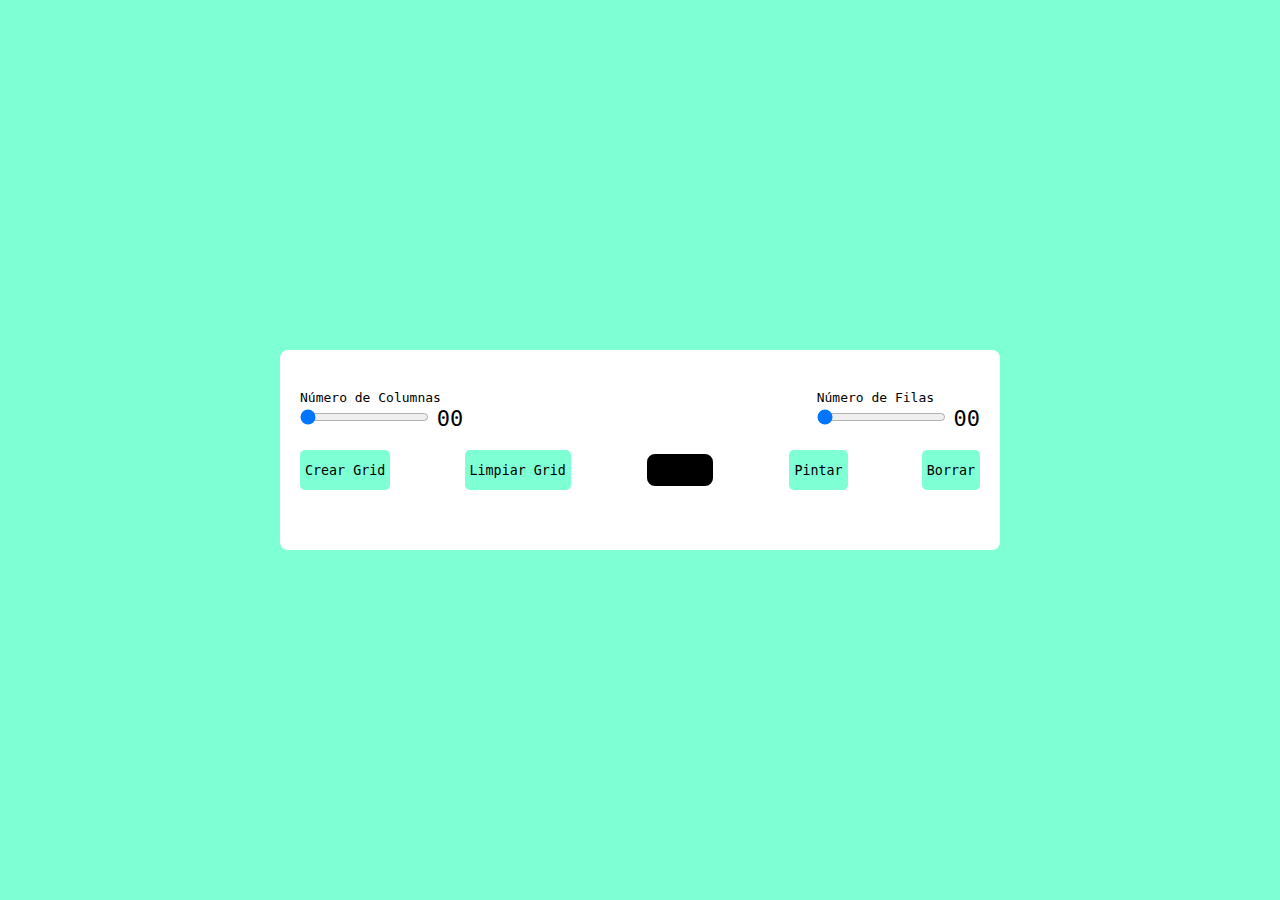
<file: #01-Generador-PixelArts/index.html>
<!DOCTYPE html>
<html lang="en">
<head>
    <meta charset="UTF-8">
    <meta http-equiv="X-UA-Compatible" content="IE=edge">
    <meta name="viewport" content="width=device-width, initial-scale=1.0">
    <link rel="stylesheet" href="style.css">
    <title>Generador - PixelArt</title>
</head>
<body>
    <div class="wrapper">
        <div class="options">
            <div class="opt-wrapper">
                <div class="slider">
                    <label for="width-range">Número de Columnas</label>
                    <input type="range" id="width-range" min="1" max="35">
                    <span id="width-value">00</span>
                </div>
                <div class="slider">
                    <label for="height-range">Número de Filas</label>
                    <input type="range" id="height-range" min="1" max="35">
                    <span id="height-value">00</span>
                </div>
            </div>

            <div class="opt-wrapper">
                <button id="submit-grid">Crear Grid</button>
                <button id="clear-grid">Limpiar Grid</button>
                <input type="color" id="color-input">
                <button id="paint-btn">Pintar</button>
                <button id="erase-btn">Borrar</button>
            </div>

        </div>
        <div class="container">

        </div>
    </div>
    <script src="index.js"></script>
</body>
</html>
</file>
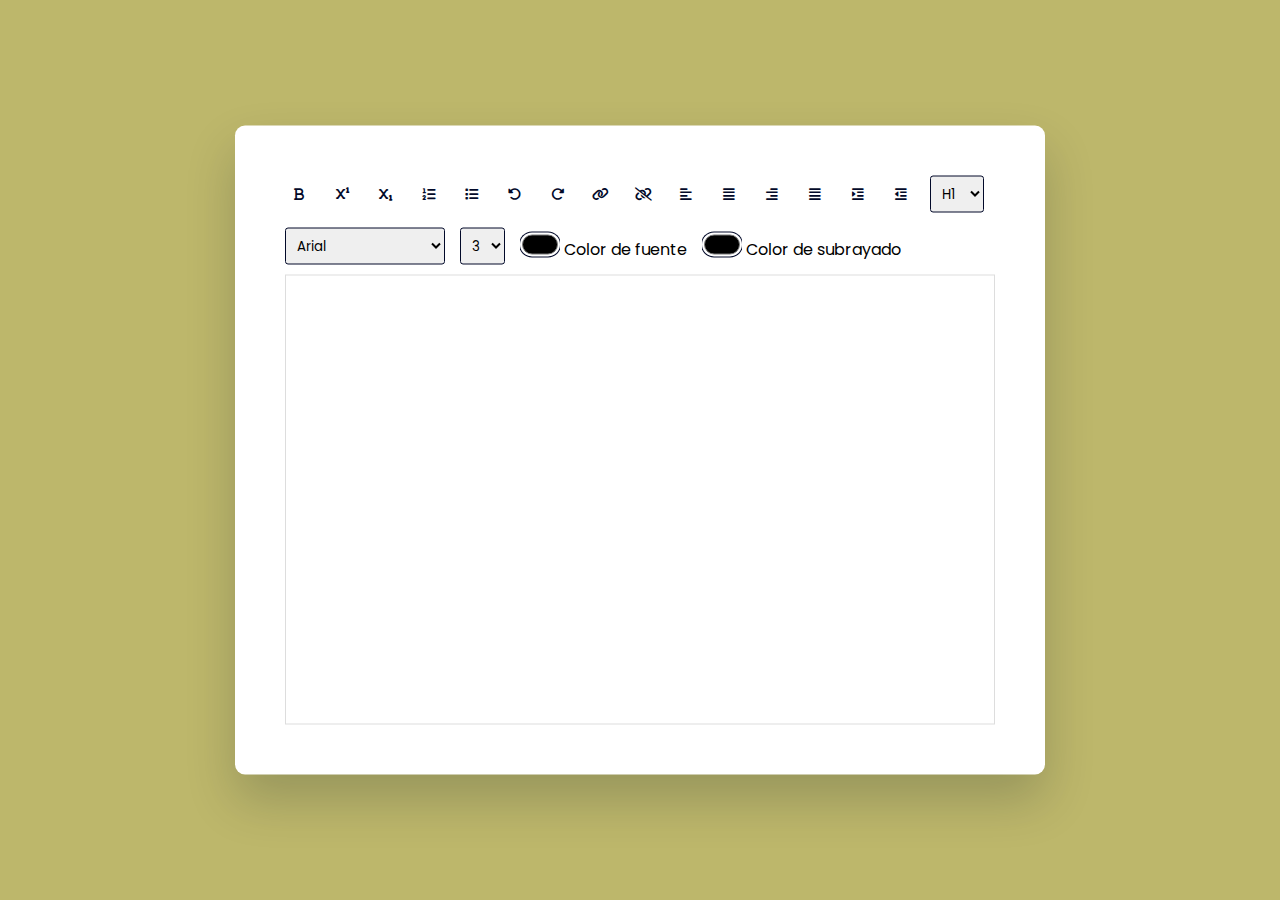
<file: #02-Editor-Texto/index.html>
<!DOCTYPE html>
<html lang="en">
<head>
    <meta charset="UTF-8">
    <meta http-equiv="X-UA-Compatible" content="IE=edge">
    <meta name="viewport" content="width=device-width, initial-scale=1.0">
    <link rel="stylesheet" href="https://cdnjs.cloudflare.com/ajax/libs/font-awesome/6.2.1/css/all.min.css">
    <link rel="stylesheet" href="style.css">
    <title>Editor Texto</title>
</head>
<body>

    <div class="container">

        <div class="options">
            <button id="bold" class="option-buttom format">
                <i class="fa-solid fa-bold"></i>
            </button>
            <button id="superscript" class="option-buttom script">
                <i class="fa-solid fa-superscript"></i>
            </button>
            <button id="subscript" class="option-buttom script">
                <i class="fa-solid fa-subscript"></i>
            </button>
            <button id="insertOrderedList" class="option-buttom">
                <i class="fa-solid fa-list-ol"></i>
            </button>
            <button id="insertUnorderedList" class="option-buttom">
                <i class="fa-solid fa-list"></i>
            </button>
            <button id="undo" class="option-buttom">
                <i class="fa-solid fa-rotate-left"></i>
            </button>
            <button id="redo" class="option-buttom">
                <i class="fa-solid fa-rotate-right"></i>
            </button>
            <button id="createLink" class="adv-option-button">
                <i class="fa fa-link"></i>
            </button>
            <button id="unlink" class="option-buttom">
                <i class="fa fa-unlink"></i>
            </button>
            <button id="justifyLeft" class="option-buttom align">
                <i class="fa-solid fa-align-left"></i>
            </button>
            <button id="justifyCenter" class="option-buttom align">
                <i class="fa-solid fa-align-justify"></i>
            </button>
            <button id="justifyRight" class="option-buttom align">
                <i class="fa-solid fa-align-right"></i>
            </button>
            <button id="justifyFull" class="option-buttom align">
                <i class="fa-solid fa-align-justify"></i>
            </button>
            <button id="indent" class="option-buttom spacing">
                <i class="fa-solid fa-indent"></i>
            </button>
            <button id="outdent" class="option-buttom spacing">
                <i class="fa-solid fa-outdent"></i>
            </button>

            <select id="formatBlock" class="adv-option-button">
                <option value="H1">H1</option>
                <option value="H2">H2</option>
                <option value="H3">H3</option>
                <option value="H4">H4</option>
                <option value="H5">H5</option>
            </select>
            <select id="fontName" class="adv-option-button"></select>
            <select id="fontSize" class="adv-option-button"></select>

            <div class="input-wrapper">
                <input type="color" id="fontColor" class="adv-option-button">
                <label for="fontColor">Color de fuente</label>
            </div>
            <div class="input-wrapper">
                <input type="color" id="backColor" class="adv-option-button">
                <label for="backColor">Color de subrayado</label>
            </div>
        </div>

        <div id="text-input" contenteditable="true">

        </div>
    </div>
    
    <script src="index.js"></script>
</body>
</html>
</file>
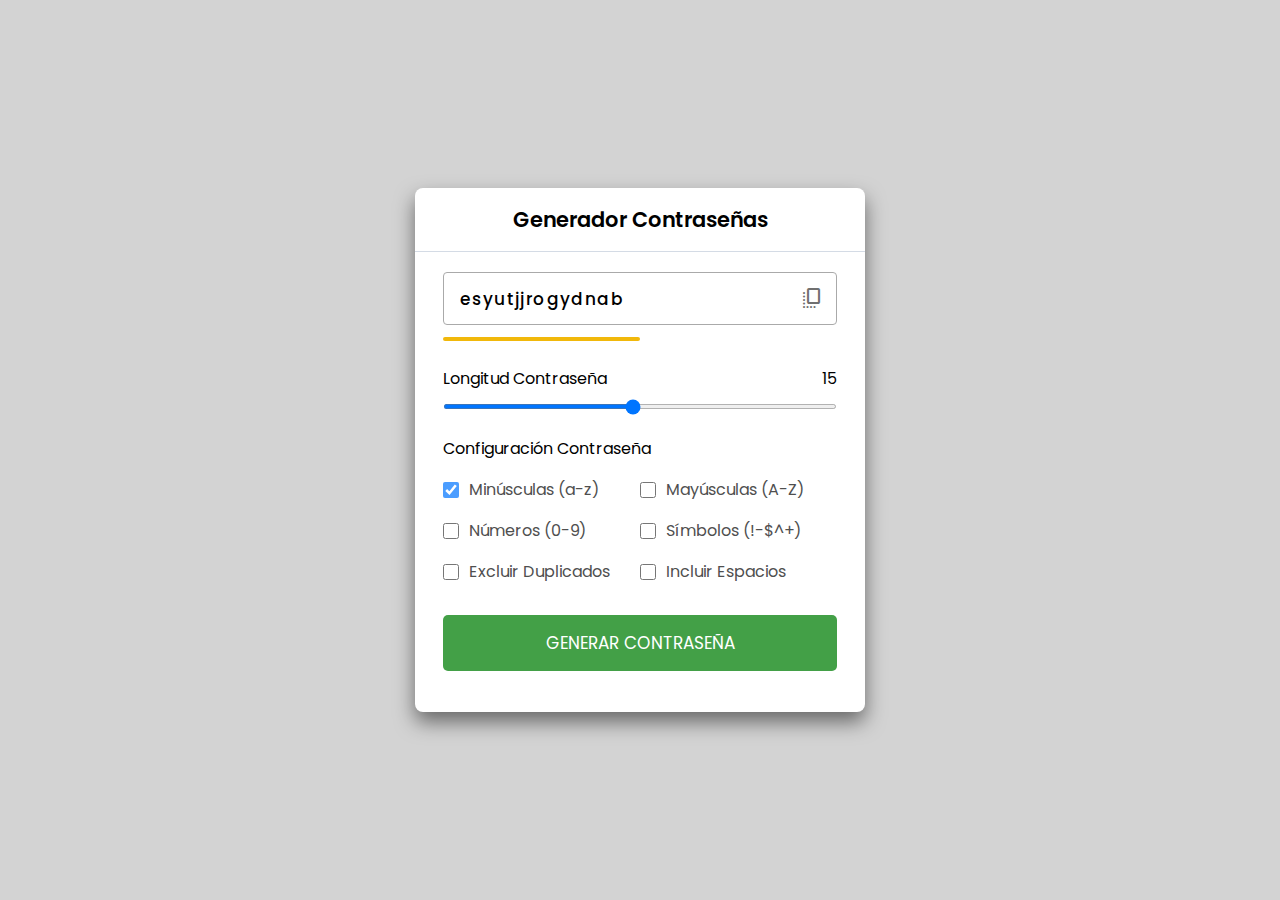
<file: #03-Generador-Contraseñas/index.html>
<!DOCTYPE html>
<html lang="en">
<head>
    <meta charset="UTF-8">
    <meta http-equiv="X-UA-Compatible" content="IE=edge">
    <meta name="viewport" content="width=device-width, initial-scale=1.0">
    <link rel="stylesheet" href="https://fonts.googleapis.com/css2?family=Material+Symbols+Rounded">
    <link rel="stylesheet" href="style.css">
    <title>Generador Contraseñas</title>
</head>
<body>
    
    <div class="container">
        <h2>Generador Contraseñas</h2>
        <div class="wrapper">
            <div class="input-box">
                <input type="text" disabled>
                <span class="material-symbols-rounded">copy_all</span>
            </div>
            <div class="pass-indicator"></div>
                <div class="pass-length">
                    <div class="details">
                        <label class="title">Longitud Contraseña</label>
                        <span></span>
                    </div>
                    <input type="range" min="1" max="30" value="15" step="1">
                </div>
                
                <div class="pass-settings">
                    <label class="title">Configuración Contraseña</label>
                    <ul class="options">
                        <li class="option">
                            <input type="checkbox" id="lowercase" checked>
                            <label for="lowercase">Minúsculas (a-z)</label>
                        </li>
                        <li class="option">
                            <input type="checkbox" id="uppercase">
                            <label for="uppercase">Mayúsculas (A-Z)</label>
                        </li>
                        <li class="option">
                            <input type="checkbox" id="numbers">
                            <label for="numbers">Números (0-9)</label>
                        </li>
                        <li class="option">
                            <input type="checkbox" id="symbols">
                            <label for="symbols">Símbolos (!-$^+)</label>
                        </li>
                        <li class="option">
                            <input type="checkbox" id="exc-duplicate">
                            <label for="exc-duplicate">Excluir Duplicados</label>
                        </li>
                        <li class="option">
                            <input type="checkbox" id="spaces">
                            <label for="spaces">Incluir Espacios</label>
                        </li>
                    </ul>
                </div>


            <button class="generate-btn">Generar Contraseña</button>
        </div>
    </div>

    <script src="index.js"></script>
</body>
</html>
</file>
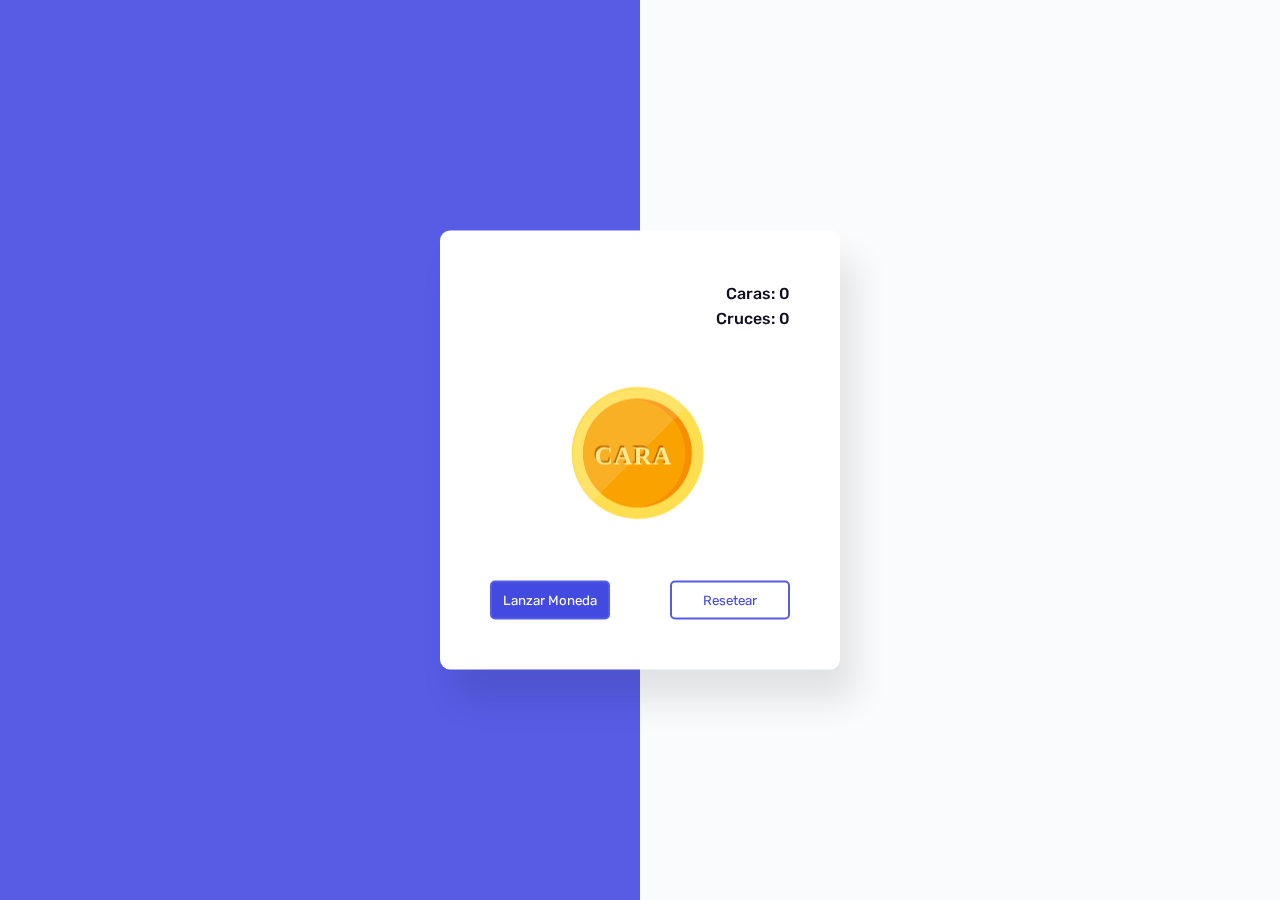
<file: #05-Coin-Flip/index.html>
<!DOCTYPE html>
<html lang="en">
<head>
    <meta charset="UTF-8">
    <meta http-equiv="X-UA-Compatible" content="IE=edge">
    <meta name="viewport" content="width=device-width, initial-scale=1.0">
    <link rel="stylesheet" href="styles.css">
    <title>Coin-Flip</title>
</head>
<body>

    <div class="container">
        <div class="stats">
            <p id="heads-count">Caras: 0</p>
            <p id="tails-count">Cruces: 0</p>
        </div>
        <div class="coin" id="coin">
            <div class="heads">
                <img src="heads.svg" alt="">
            </div>
            <div class="tails">
                <img src="tails.svg" alt="">
            </div>
        </div>
        <div class="buttons">
            <button id="flip-button">
                Lanzar Moneda
            </button>
            <button id="reset-button">
                Resetear
            </button>
        </div>
    </div>
    
    <script src="./scripts.js"></script>
</body>
</html>
</file>
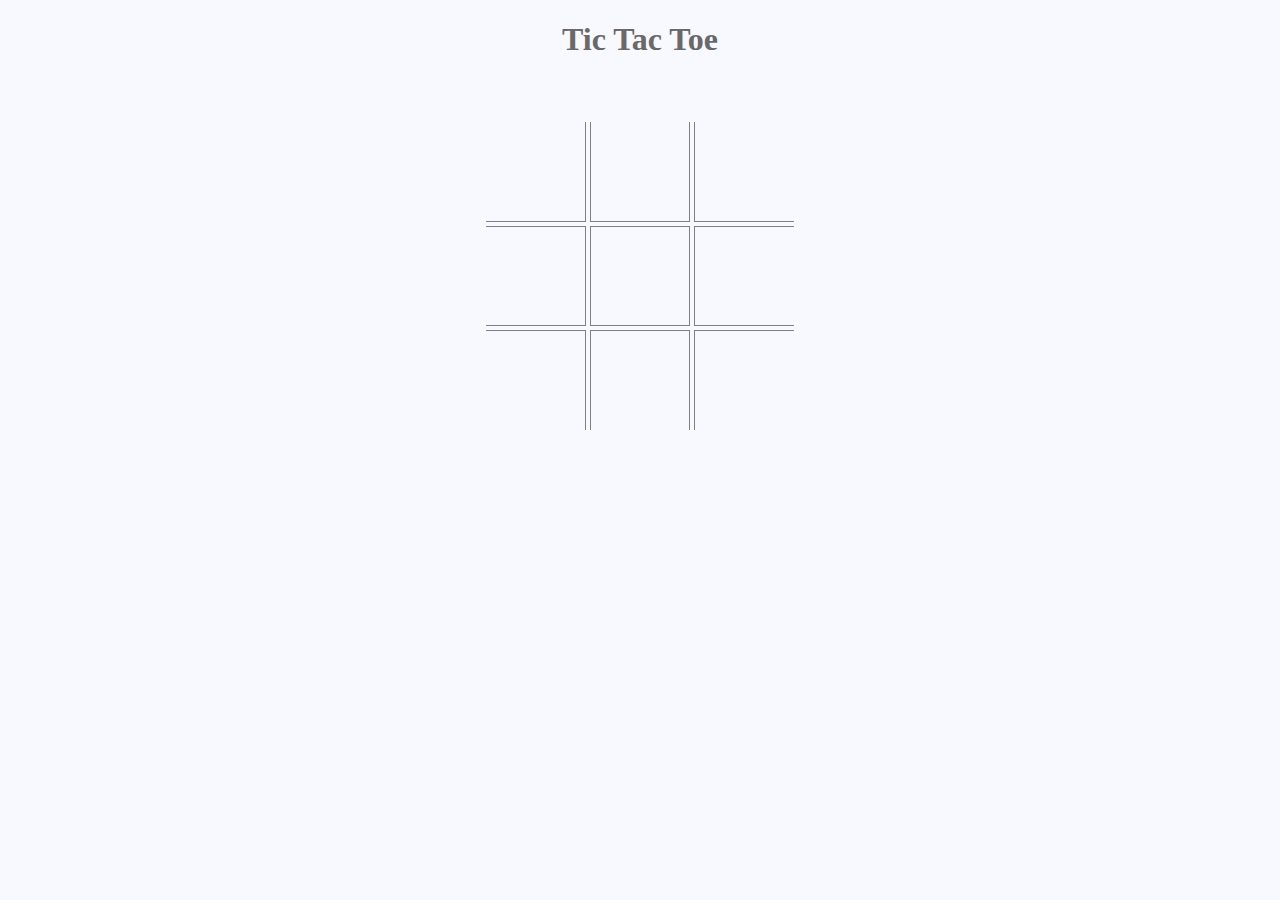
<file: #07-Tic-Tac-Toe/index.html>
<!DOCTYPE html>
<html lang="en">
<head>
    <meta charset="UTF-8">
    <meta http-equiv="X-UA-Compatible" content="IE=edge">
    <meta name="viewport" content="width=device-width, initial-scale=1.0">
    <link rel="stylesheet" href="styles.css">
    <title>Tic Tac Toe</title>
</head>
<body>
    <h1>Tic Tac Toe</h1>
    <div id="container">
        <div class="block">
            <div id="box1" class="box top left">
                <span data-player="none" onclick="play(this)">&nbsp;</span>
            </div>
            <div id="box2" class="box top">
                <span data-player="none" onclick="play(this)">&nbsp;</span>
            </div>
            <div id="box3" class="box top right">
                <span data-player="none" onclick="play(this)">&nbsp;</span>
            </div>
        </div>
        <div class="block">
            <div id="box4" class="box left">
                <span data-player="none" onclick="play(this)">&nbsp;</span>
            </div>
            <div id="box5" class="box">
                <span data-player="none" onclick="play(this)">&nbsp;</span>
            </div>
            <div id="box6" class="box right">
                <span data-player="none" onclick="play(this)">&nbsp;</span>
            </div>
        </div>
        <div class="block">
            <div id="box7" class="box bottom left">
                <span data-player="none" onclick="play(this)">&nbsp;</span>
            </div>
            <div id="box8" class="box bottom">
                <span data-player="none" onclick="play(this)">&nbsp;</span>
            </div>
            <div id="box9" class="box bottom right">
                <span data-player="none" onclick="play(this)">&nbsp;</span>
            </div>
        </div>
    </div>
    
    <script src="scripts.js"></script>
</body>
</html>
</file>
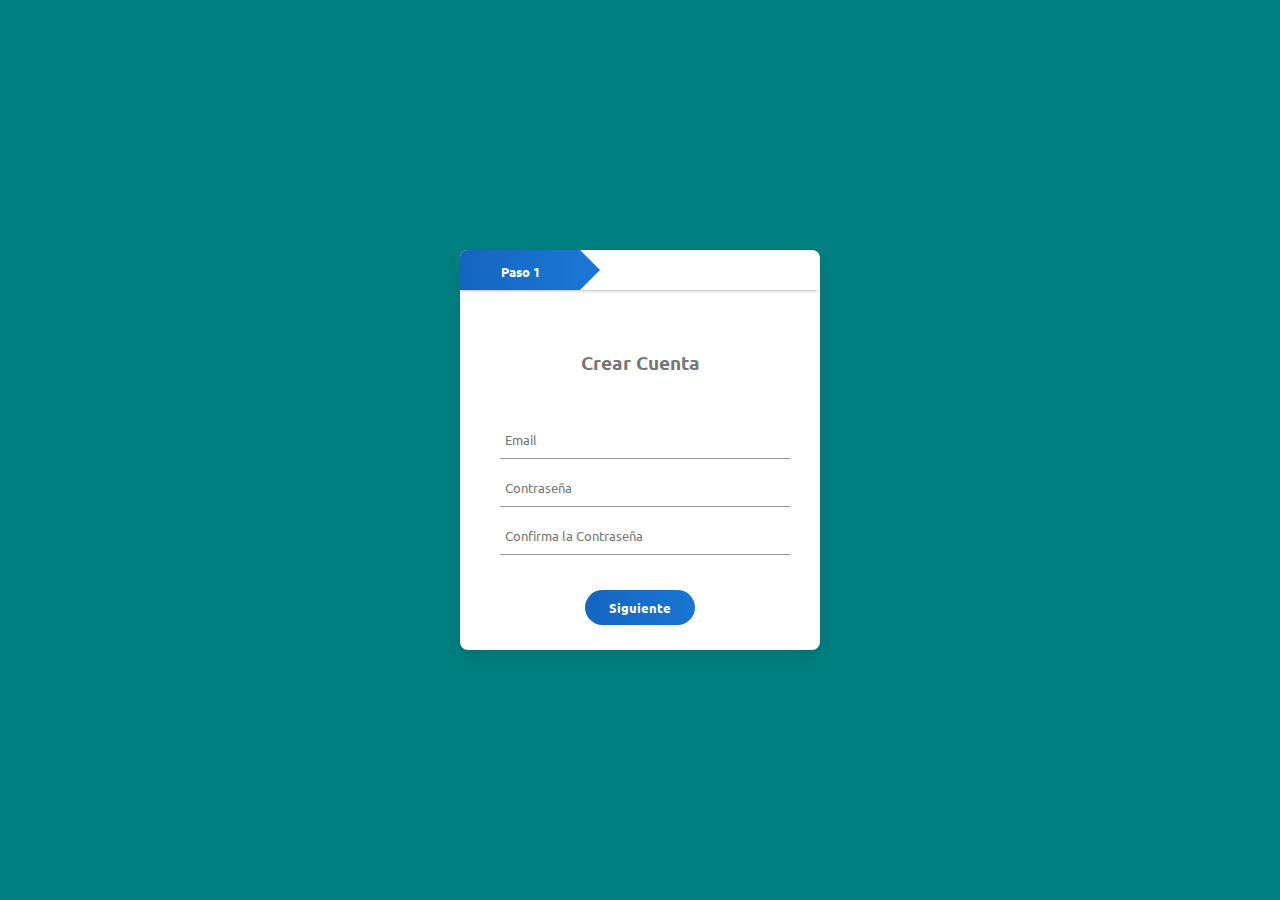
<file: #08-MultiStep-Form/index.html>
<!DOCTYPE html>
<html lang="en">
    <head>
        <meta charset="UTF-8" />
        <meta http-equiv="X-UA-Compatible" content="IE=edge" />
        <meta name="viewport" content="width=device-width, initial-scale=1.0" />
        <link rel="stylesheet" href="style.css" />
        <title>Formulario Multiple</title>
    </head>
    <body>
        <div class="container">
            <form id="form1">
                <h3>Crear Cuenta</h3>
                <input type="text" placeholder="Email" required />
                <input type="password" placeholder="Contraseña" required />
                <input
                    type="password"
                    placeholder="Confirma la Contraseña"
                    required
                />

                <div class="btn-box">
                    <button type="button" id="next1">Siguiente</button>
                </div>
            </form>
            <form id="form2">
                <h3>Links Sociales</h3>
                <input type="text" placeholder="Instagram" />
                <input type="text" placeholder="GitHub" />
                <input type="text" placeholder="Twitter" />

                <div class="btn-box">
                    <button type="button" id="back1">Volver</button>
                    <button type="button" id="next2">Siguiente</button>
                </div>
            </form>
            <form id="form3">
                <h3>Información Personal</h3>
                <input type="text" placeholder="Nombre" required />
                <input type="text" placeholder="Apellido" required />
                <input type="text" placeholder="Teléfono" />

                <div class="btn-box">
                    <button type="button" id="back2">Volver</button>
                    <button type="button" id="next2">Siguiente</button>
                </div>
            </form>

            <div class="step-row">
                <div id="progress"></div>
                <div class="step-col"><small>Paso 1</small></div>
                <div class="step-col"><small>Paso 2</small></div>
                <div class="step-col"><small>Paso 3</small></div>
            </div>
        </div>

        <script src="scripts.js"></script>
    </body>
</html>
</file>
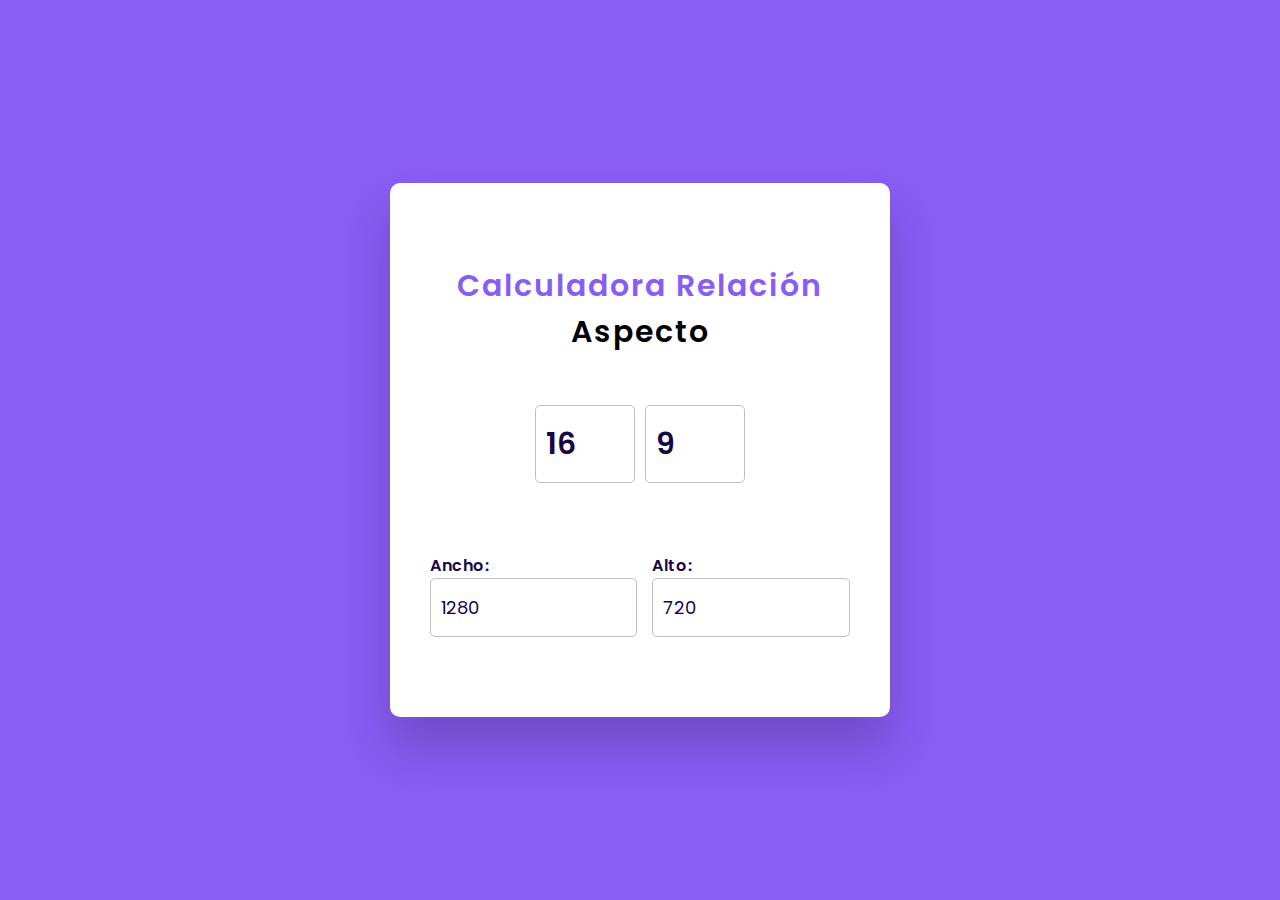
<file: #09-Calculadora-Relacion-Aspecto/index.html>
<!DOCTYPE html>
<html lang="en">
<head>
    <meta charset="UTF-8">
    <meta http-equiv="X-UA-Compatible" content="IE=edge">
    <meta name="viewport" content="width=device-width, initial-scale=1.0">
    <link rel="stylesheet" href="style.css">
    <title>Calculadora Relación Aspecto</title>
</head>
<body>
    <div class="container">
        <h2>
            <span>Calculadora Relación</span>
            Aspecto
        </h2>
        <div class="wrapper-1">
            <input type="number" id="ratio-width" value="16">
            <input type="number" id="ratio-height" value="9">
        </div>
        <div class="box">
            <div class="wrapper-2">
                <label for="width">Ancho:</label>
                <input type="number" id="width" value="1280">
            </div>
            <div class="wrapper-3">
                <label for="height">Alto:</label>
                <input type="number" id="height" value="720">
            </div>
        </div>
    </div>
    <script src="scripts.js"></script>
</body>
</html>
</file>
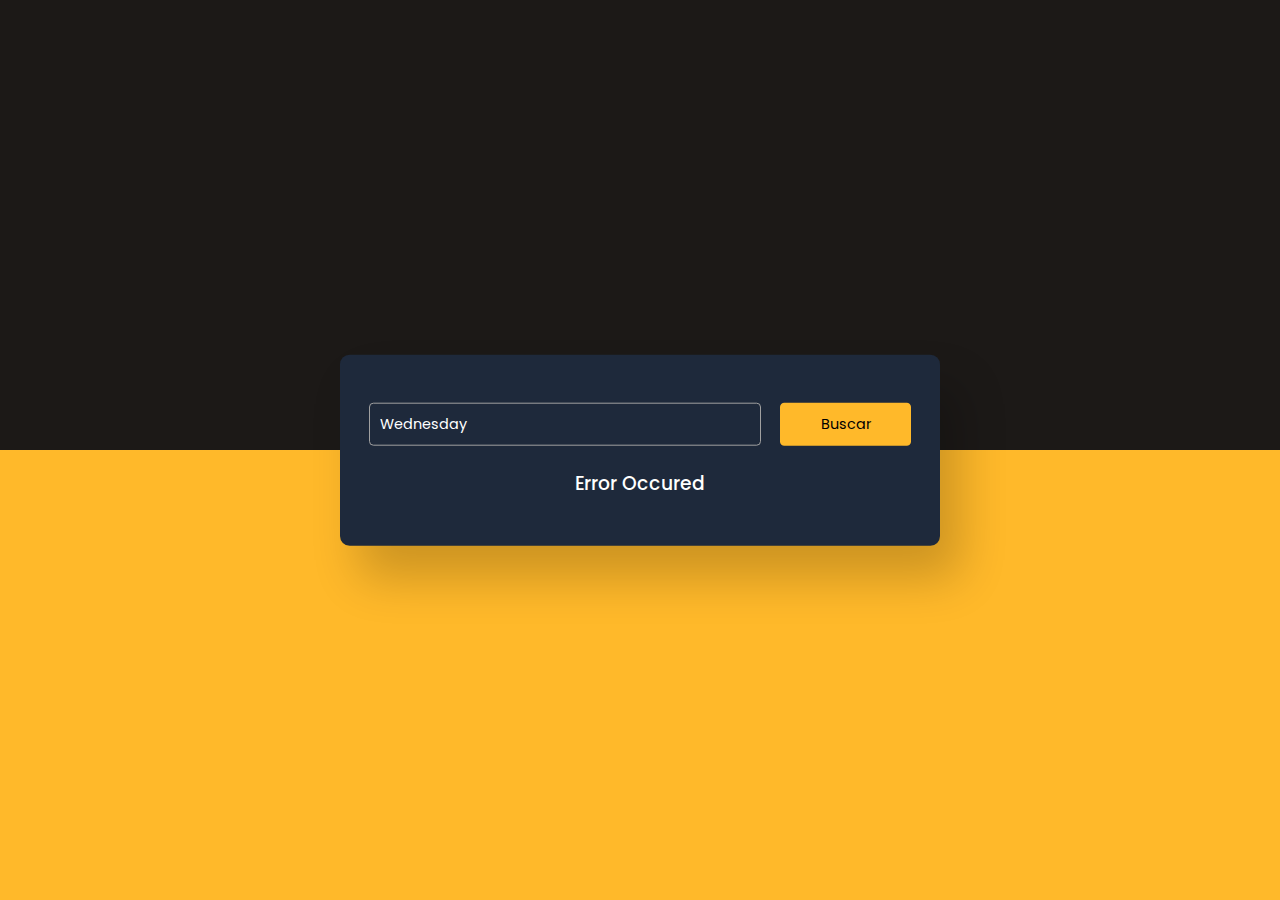
<file: #11-Guia-Peliculas/index.html>
<!DOCTYPE html>
<html lang="en">
<head>
    <meta charset="UTF-8">
    <meta http-equiv="X-UA-Compatible" content="IE=edge">
    <meta name="viewport" content="width=device-width, initial-scale=1.0">
    <link rel="stylesheet" href="style.css">
    <title>Guía Peliculas</title>
</head>
<body>
    <div class="container">
        <div class="search-container">
            <input type="text" id="movie-name" placeholder="Introduzca una película aquí..." value="Wednesday">
            <button id="search-btn">Buscar</button>
        </div>
        <div id="result"></div>
    </div>

    <script src="key.js"></script>
    <script src="scripts.js"></script>
</body>
</html>
</file>
<file: #01-Generador-PixelArts/style.css>
* {
    padding: 0;
    margin: 0;
    box-sizing: border-box;
    font-family: monospace;
}

body {
    background-color: aquamarine;
}

.wrapper {
    background-color: #fff;
    width: 80vmin;
    position: absolute;
    transform: translate(-50%, -50%);
    top: 50%;
    left: 50%;
    padding: 40px 20px;
    border-radius: 8px;
}

label {
    display: block;
}

span {
    position: relative;
    font-size: 22px;
    bottom: -1px;
}

.opt-wrapper {
    display: flex;
    justify-content: space-between;
    margin-bottom: 20px;
    gap: 10px;
}

button {
    background-color: aquamarine;
    border: none;
    border-radius: 5px;
    padding: 5px;
    
}

input[type="color"] {
    -webkit-appearance: none;
    -moz-appearance: none;
    appearance: none;
    background-color: transparent;
    width: 70px;
    height: 40px;
    border: none;
    cursor: pointer;
}

input[type="color"]::-webkit-color-swatch {
    border-radius: 8px;
    border: 4px solid black
}
input[type="color"]::-moz-color-swatch {
    border-radius: 8px;
    border: 4px solid black
}

.gridCol {
    height: 1em;
    width: 1em;
    border: 1px solid #ddd;
}

.gridRow {
    display: flex;
}

@media only screen and (max-width: 768px) {
    .gridCol {
        height: 0.8em;
        width: 0.8em;
    }
}
</file>
<file: #02-Editor-Texto/style.css>
@import url('https://fonts.googleapis.com/css2?family=Poppins:wght@300;400;500;600;700&display=swap');


* {
    padding: 0;
    margin: 0;
    box-sizing: border-box;
}

body {
    background-color: darkkhaki;
}

.container {
    background-color: #fff;
    width: 90vmin;
    padding: 50px;
    position: absolute;
    transform: translate(-50%, -50%);
    top: 50%;
    left: 50%;
    border-radius: 10px;
    box-shadow: 0 25px 50px rgba(7, 20, 35, 0.2 )
}

.options {
    display: flex;
    flex-wrap: wrap;
    align-items: center;
    gap: 15px;
}

button {
    width: 28px;
    height: 28px;
    display: grid;
    place-items: center;
    border-radius: 3px;
    border: none;
    background-color: #fff;
    outline: none;
    color: #020929;
    cursor: pointer;
}

select {
    padding: 7px;
    border: 1px solid #020929;
    border-radius: 3px;
    cursor: pointer;
}

.options label,
.options select {
    font-family: 'Poppins', sans-serif;
    
}

input[type="color"] {
    -webkit-appearance: none;
    -moz-appearance: none;
    appearance: none;
    background-color: transparent;
    width: 40px;
    height: 28px;
    border: none;
    cursor: pointer;
}

input[type="color"]::-webkit-color-swatch {
    border-radius: 15px;
    box-shadow: 0 0 0 2px #fff, 0 0 0 3px #020929;
}

input[type="color"]::-moz-color-swatch {
    border-radius: 15px;
    box-shadow: 0 0 0 2px #fff, 0 0 0 3px #020929;
}


#text-input {
    margin-top: 10px;
    border: 1px solid #ddd;
    padding: 20px;
    height: 50vh;
}

.active {
    background-color: #e0e9ff;
}
</file>
<file: #03-Generador-Contraseñas/style.css>
@import url('https://fonts.googleapis.com/css2?family=Poppins:wght@400;500;600&display=swap');


* {
    margin: 0;
    padding: 0;
    box-sizing: border-box;
    font-family: 'Poppins', sans-serif;
}

body {
    display: flex;
    align-items: center;
    justify-content: center;
    min-height: 100vh;
    background-color: lightgray;
}

.container {
    width: 450px;
    background: #fff;
    border-radius: 8px;
    box-shadow: 0 10px 20px rgba(0, 0, 0, 0.5);
}

.container h2 {
    font-weight: 600;
    font-size: 1.31rem;
    padding: 1rem 1.75rem;
    border-bottom: 1px solid #d4dbe5;
    text-align: center;
}

.wrapper {
    margin: 1.25rem 1.75rem;
}

.wrapper .input-box {
    position: relative;
}

.input-box input {
    width: 100%;
    height: 53px;
    color: #000;
    background: none;
    font-size: 1.06rem;
    font-weight: 500;
    border-radius: 4px;
    letter-spacing: 1.4px;
    border: 1px solid #aaa;
    padding: 0 2.85rem 0 1rem;
}

.input-box span {
    position: absolute;
    right: 13px;
    cursor: pointer;
    line-height: 53px;
    color: #707070;
}

.input-box span:hover {
    color: #43A047 !important
}


.wrapper .pass-indicator {
    width: 100%;
    height: 4px;
    position: relative;
    margin-top: 0.75rem;
    border-radius: 25px
}

.pass-indicator::before {
    position: absolute;
    content: "";
    height: 100%;
    width: 50%;
    border-radius: inherit;
    transition: width 0.3 ease;
}

.pass-indicator#weak::before {
    width: 20%;
    background-color: #e64a4a;
}
.pass-indicator#medium::before {
    width: 50%;
    background-color: #f1b80b;
}
.pass-indicator#strong::before {
    width: 100%;
    background-color: #43A047;
}

.wrapper .pass-length {
    margin: 1.56rem 0 1.25rem;
}

.pass-length .details {
    display: flex;
    justify-content: space-between;
}

.pass-length input {
    width: 100%;
    height: 5px;
}

.pass-settings .options {
    display: flex;
    list-style: none;
    flex-wrap: wrap;
    margin-top: 1rem;
}

.pass-settings .options .option {
    display: flex;
    align-items: center;
    margin-bottom: 1rem;
    width: calc(100% / 2);
}

.options .option:first-child {
    pointer-events: none;
}

.options .option:first-child input {
    opacity: 0.7;
}

.options .option input {
    height: 16px;
    width: 16px;
    cursor: pointer;
}

.options .option label {
    cursor: pointer;
    color: #4f4f4f;
    padding-left: 0.63rem;
}

.wrapper .generate-btn {
    width: 100%;
    color: #fff;
    border: none;
    outline: none;
    background: #43A047;
    cursor: pointer;
    font-size: 1.06rem;
    padding: 0.94rem 0;
    border-radius: 5px;
    text-transform: uppercase;
    margin: 0.94rem 0 1.3rem
}
</file>
<file: #05-Coin-Flip/styles.css>
@import url('https://fonts.googleapis.com/css2?family=Rubik:wght@300;400;500;600;700&display=swap');

* {
    margin: 0;
    padding: 0;
    box-sizing: border-box;
    font-family: 'Rubik', sans-serif;
}

body {
    height: 100%;
    background: linear-gradient(to right, #575ce5 50%, #f9fbfc 50%) fixed;
}

.container {
    background: #fff;
    width: 400px;
    padding: 50px;
    position: absolute;
    transform: translate(-50%, -50%);
    top: 50%;
    left: 50%;
    box-shadow: 15px 30px 35px rgba(0, 0, 0, 0.1);
    border-radius: 10px;
    -webkit-perspective: 300px;
    perspective: 300px;
}

.stats {
    text-align: right;
    color: #101020;
    font-weight: 500;
    line-height: 25px;
}

.coin {
    height: 150px;
    width: 150px;
    position: relative;
    margin: 50px auto;
    -webkit-transform-style: preserve-3d;
    transform-style: preserve-3d;
}

.coin img {
    width: 145px;
}

.heads, .tails {
    position: absolute;
    width: 100%;
    height: 100%;
    backface-visibility: hidden;
    -webkit-backface-visibility: hidden;
}

.tails {
    transform: rotateX(180deg);
}

.buttons {
    display: flex;
    justify-content: space-between;
}

button {
    width: 120px;
    padding: 10px 0;
    border: 2.5px solid #575ce5;
    border-radius: 5px;
    cursor: pointer;
}

#flip-button {
    background: #424ae0;
    color: #fff
}

#flip-button:disabled {
    background-color: #e1e0ee;
    color: #101020;
    border-color: #e1e0ee;
}

#reset-button {
    background: #fff;
    color: #424ae0
}

@keyframes spin-tails {
    0% {
        transform: rotateX(0);
    }
    100% {
        transform: rotateX(1980deg);
    }
}
@keyframes spin-heads {
    0% {
        transform: rotateX(0);
    }
    100% {
        transform: rotateX(2160deg);
    }
}
</file>
<file: #07-Tic-Tac-Toe/styles.css>
body {
    background: ghostwhite;
    color: dimgray;
    font-family: serif;
    text-align: center;
}

h1 {
    font-size: 2rem;
}

#container {
    margin: 5% auto;
    border-radius: 5px;
    text-align: center;
}

.box {
    display: inline-block;
    border: 1px solid gray;
    width: 100px;
    height: 100px;
    text-align: center;
    box-sizing: border-box;
    padding: 0
}

span {
    position: absolute;
    font-size: 75px;
    font-family: sans-serif;
    text-align: center;
    height: 75px;
    width: 75px;
    padding: 0;
    margin: 5px;
    margin-left: -35px;
}

.top {
    border-top: none;
}

.bottom {
    border-bottom: none;
}

.left {
    border-left: none;
}

.right {
    border-right: none;
}

.alert {
    height: 75px;
    width: 125px;
    display: inline-block;
    background: ghostwhite;
    position: relative;
    z-index: 10;
    margin-top: -50%;
    border-radius: 20px;
    box-shadow: 0 0 75px 2px dimgray;
    animation: larger 0.5s;
    animation-fill-mode: forwards;
    box-sizing: content-box;
    padding: 30px;
    bottom: 50px;
    top: 0;
}

button {
    background: dimgray;
    border-radius: 2px;
    color: ghostwhite;
    border: none;
    outline: none;
}

button:focus {
    background: silver;
}

.activeBox {
    background: silver;
}

@keyframes larger {
    from {
        height: 75px;
        width: 125px;
    }
    to {
        height: 100px;
        width: 250px;
    }
}
</file>
<file: #08-MultiStep-Form/style.css>
@import url("https://fonts.googleapis.com/css2?family=Ubuntu:wght@300;400;500;700&display=swap");

* {
    margin: 0;
    padding: 0;
    font-family: "Ubuntu";
}

body {
    background-color: teal;
    display: flex;
    align-items: center;
    justify-content: center;
    height: 100vh;
}

.container {
    width: 360px;
    height: 400px;
    margin: 8% auto;
    background-color: #fff;
    border-radius: 8px;
    position: relative;
    overflow: hidden;
    box-shadow: 0 10px 20px rgba(0, 0, 0, 0.1);
}

h3 {
    text-align: center;
    margin-bottom: 40px;
    color: #777;
}

.container form {
    width: 280px;
    position: absolute;
    top: 100px;
    left: 40px;
    transition: 0.5s;
}

form input {
    width: 100%;
    padding: 10px 5px;
    margin: 5px 0;
    border: 0;
    border-bottom: 1px solid #999;
    outline: none;
    background: transparent;
}

::placeholder {
    color: #777;
}

.btn-box {
    width: 100%;
    margin: 30px auto;
    text-align: center;
}

form button {
    width: 110px;
    height: 35px;
    margin: 0 10px;
    background: linear-gradient(to right, #1565c0, #1976d2);
    border-radius: 30px;
    border: 0;
    outline: none;
    color: #fff;
    cursor: pointer;
    font-weight: 700;
    font-size: 0.8em;
}

#form2 {
    left: 450px;
}
#form3 {
    left: 450px;
}

.step-row {
    width: 360px;
    height: 40px;
    margin: 0 auto;
    display: flex;
    align-items: center;
    position: relative;
    box-shadow: 0 -1px 5px -1px #000;
}

.step-col {
    width: 120px;
    text-align: center;
    color: #333;
    position: relative;
}

#progress {
    position: absolute;
    height: 100%;
    width: 120px;
    background: linear-gradient(to right, #1565c0, #1976d2);
}

small {
    color: #fff;
    font-weight: 700;
    font-size: 0.8em;
}

#progress::after {
    content: "";
    height: 0;
    width: 0;
    border-top: 20px solid transparent;
    border-bottom: 20px solid transparent;
    position: absolute;
    right: -20px;
    top: 0;
    border-left: 20px solid #1976d2;
}
</file>
<file: #09-Calculadora-Relacion-Aspecto/style.css>
@import url('https://fonts.googleapis.com/css2?family=Poppins:wght@300;400;500;600&display=swap');

*{
    padding: 0;
    margin: 0;
    box-sizing: border-box;
    font-family: 'Poppins', sans-serif;
}

body{
    background-color: #895cf3;
}

.container{
    width: 500px;
    background: #fff;
    padding: 80px 40px;
    position: absolute;
    transform: translate(-50%, -50%);
    top: 50%;
    left: 50%;
    border-radius: 10px;
    box-shadow: 0 30px 45px rgba(18, 8, 39, 0.2);
}

h2{
    text-align: center;
    font-size: 30px;
    font-weight: 600;
    letter-spacing: 2px;
}

h2 span{
    color: #895cf3;
}

.wrapper-1{
    display: flex;
    align-items: center;
    justify-content: center;
    margin: 50px 0 70px 0;
    gap: 10px;
}

.wrapper-1 input{
    width: 100px;
    font-size: 30px;
    font-weight: 600;
}

input{
    padding: 15px 10px;
    border: 1px solid #bbc0c5;
    border-radius: 5px;
    color: #170444;
    outline: none;
}

input:focus{
    border: 2px solid #895cf3;
}

label{
    color: #170444;
    font-weight: 600;
    letter-spacing: 0.6px;
}

.box{
    display: flex;
    justify-content: space-between;
    gap: 15px;
}

.wrapper-2 input, .wrapper-3 input{
    width: 100%;
    font-size: 18px;
}
</file>
<file: #11-Guia-Peliculas/style.css>
@import url('https://fonts.googleapis.com/css2?family=Poppins:wght@300;500;600;700&display=swap');

* {
    margin: 0;
    padding: 0;
    box-sizing: border-box;
    font-family: 'Poppins', sans-serif;
}

body {
    height: 100vh;
    background: linear-gradient(#1c1917 50%, #ffb92a 50%);
}

.container {
    font-size: 16px;
    width: 90vw;
    max-width: 37.5em;
    padding: 3em 1.8em;
    background-color: #1e293b;
    position: absolute;
    transform: translate(-50%, -50%);
    top: 50%;
    left: 50%;
    border-radius: 0.6em;
    box-shadow: 1.2em 2em 3em rgba(0, 0, 0, 0.2);
}

.search-container {
    display: grid;
    grid-template-columns: 9fr 3fr;
    gap: 1.2em;
}

.search-container input, .search-container button {
    font-size: 0.9em;
    outline: none;
    border-radius: 0.3em;
}

.search-container input {
    background-color: transparent;
    border: 1px solid #a0a0a0;
    color: #fff;
    padding: 0.7em;
}

.search-container input:focus {
    border-color: #fff;
}

.search-container button {
    background-color: #ffb92a;
    border: none;
    cursor: pointer;
}

#result {
    color: #fff;
}

.info {
    position: relative;
    display: grid;
    grid-template-columns: 4fr 8fr;
    margin-top: 1.2em;
}

.poster {
    width: 100%;
}

h2 {
    text-align: center;
    font-weight: 600;
    font-size: 1.5em;
    letter-spacing: 0.06em;
}
.rating {
    display: flex;
    align-items: center;
    justify-content: center;
    gap: 0.6em;
    margin: 0.6em 0 0.9em 0;
}

.rating img {
    width: 1.2em;
}

.rating h4 {
    display: inline-block;
    font-size: 1.1em;
    font-weight: 500;
}

.details {
    display: flex;
    font-size: 0.95em;
    gap: 1em;
    justify-content: center;
    color: #a0a0a0;
    margin: 0.6em 0;
    font-weight: 300;
}

.genre {
    display: flex;
    justify-content: space-around;
}

.genre div {
    border: 1px solid #a0a0a0;
    font-size: 0.75em;
    padding: 0.4em 1.6em;
    border-radius: 0.4em;
    font-weight: 300;
}

h3 {
    font-weight: 500;
    margin-top: 1.2em;
}

p {
    font-size: 0.9em;
    font-weight: 300;
    line-height: 1.8em;
    text-align: justify;
    color: #a0a0a0;
}

.msg {
    text-align: center;
}

@media screen and (max-width: 600px) {
    .container {
        font-size: 14px;
    }
    .poster {
        margin: auto;
        width: auto;
        max-height: 10.8em;
    }

    .info {
        grid-template-columns: 1fr;
    }
}
</file>
